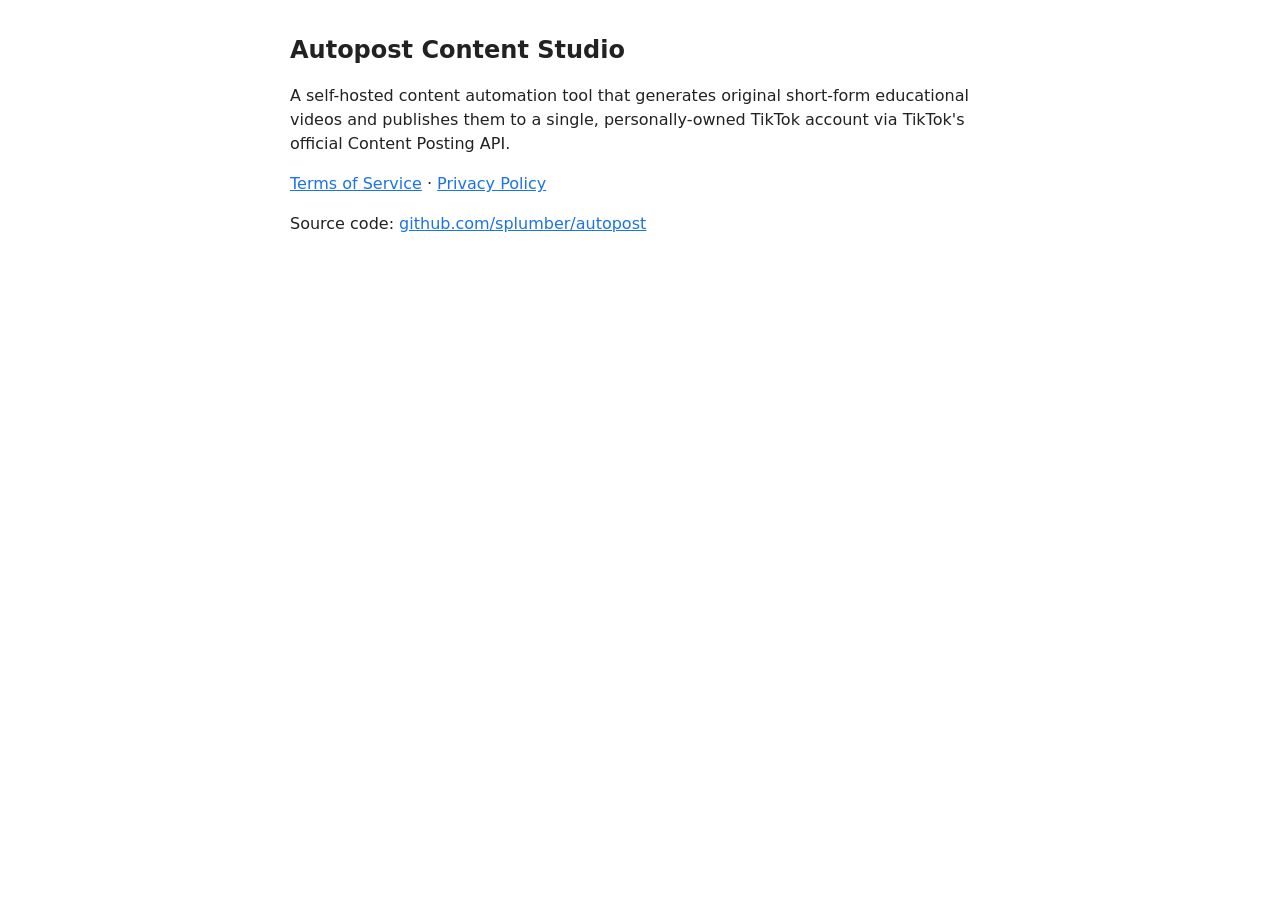
<file: docs/index.html>
<!doctype html>
<html lang="en">
<head>
<meta charset="utf-8">
<meta name="viewport" content="width=device-width, initial-scale=1">
<title>Autopost Content Studio</title>
<style>body{font-family:system-ui,sans-serif;max-width:700px;margin:2rem auto;padding:0 1rem;line-height:1.5;color:#222}h1{font-size:1.5rem}a{color:#1a73e8}</style>
</head>
<body>
<h1>Autopost Content Studio</h1>
<p>A self-hosted content automation tool that generates original short-form
educational videos and publishes them to a single, personally-owned TikTok
account via TikTok's official Content Posting API.</p>
<p><a href="terms.html">Terms of Service</a> &middot;
<a href="privacy.html">Privacy Policy</a></p>
<p>Source code: <a href="https://github.com/splumber/autopost">github.com/splumber/autopost</a></p>
</body>
</html>
</file>
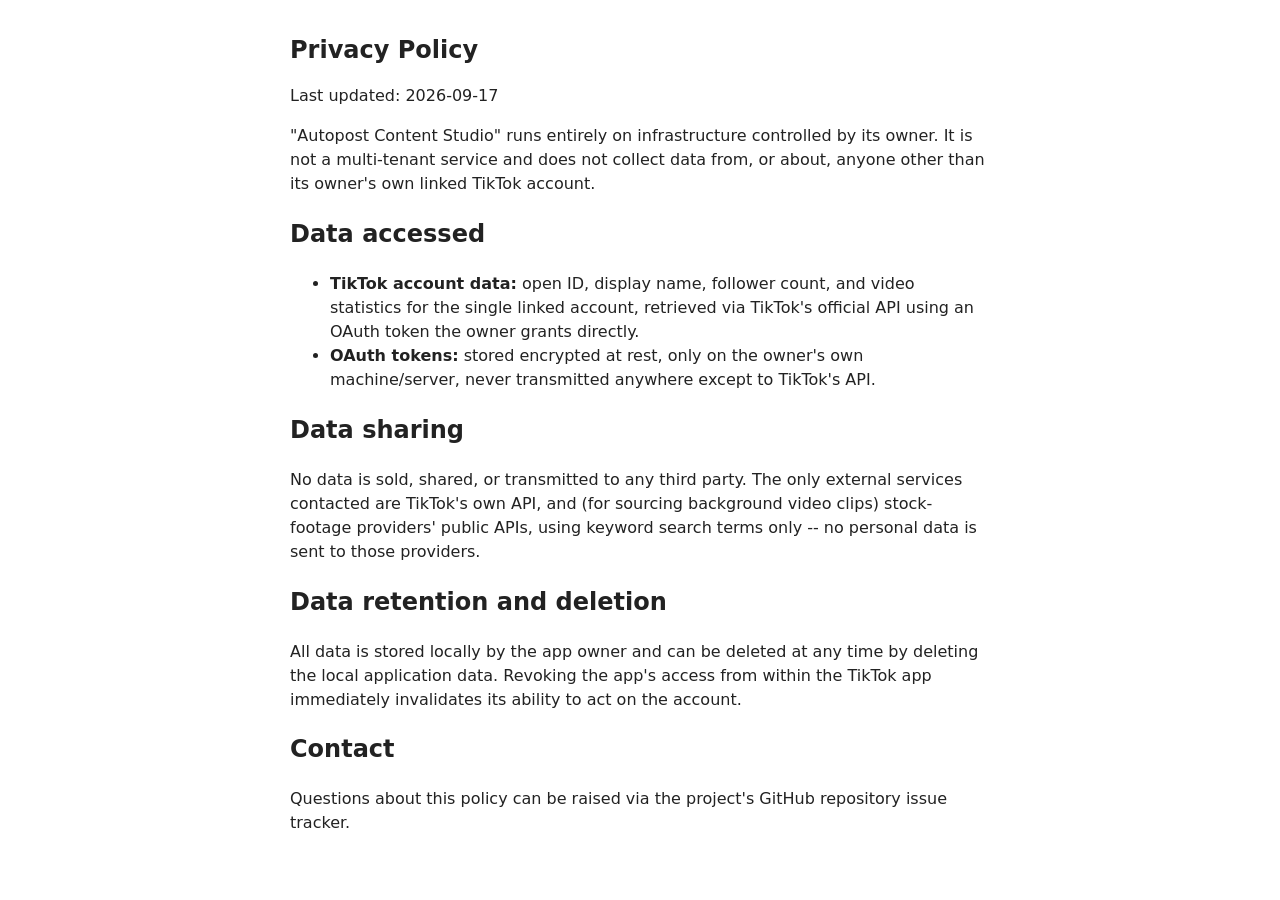
<file: docs/privacy.html>
<!doctype html>
<html lang="en">
<head>
<meta charset="utf-8">
<meta name="viewport" content="width=device-width, initial-scale=1">
<title>Privacy Policy - Autopost Content Studio</title>
<style>body{font-family:system-ui,sans-serif;max-width:700px;margin:2rem auto;padding:0 1rem;line-height:1.5;color:#222}h1{font-size:1.5rem}</style>
</head>
<body>
<h1>Privacy Policy</h1>
<p>Last updated: 2026-09-17</p>
<p>"Autopost Content Studio" runs entirely on infrastructure controlled by its
owner. It is not a multi-tenant service and does not collect data from, or
about, anyone other than its owner's own linked TikTok account.</p>
<h2>Data accessed</h2>
<ul>
<li><strong>TikTok account data:</strong> open ID, display name, follower
count, and video statistics for the single linked account, retrieved via
TikTok's official API using an OAuth token the owner grants directly.</li>
<li><strong>OAuth tokens:</strong> stored encrypted at rest, only on the
owner's own machine/server, never transmitted anywhere except to TikTok's
API.</li>
</ul>
<h2>Data sharing</h2>
<p>No data is sold, shared, or transmitted to any third party. The only
external services contacted are TikTok's own API, and (for sourcing
background video clips) stock-footage providers' public APIs, using
keyword search terms only -- no personal data is sent to those providers.</p>
<h2>Data retention and deletion</h2>
<p>All data is stored locally by the app owner and can be deleted at any
time by deleting the local application data. Revoking the app's access from
within the TikTok app immediately invalidates its ability to act on the
account.</p>
<h2>Contact</h2>
<p>Questions about this policy can be raised via the project's GitHub
repository issue tracker.</p>
</body>
</html>
</file>
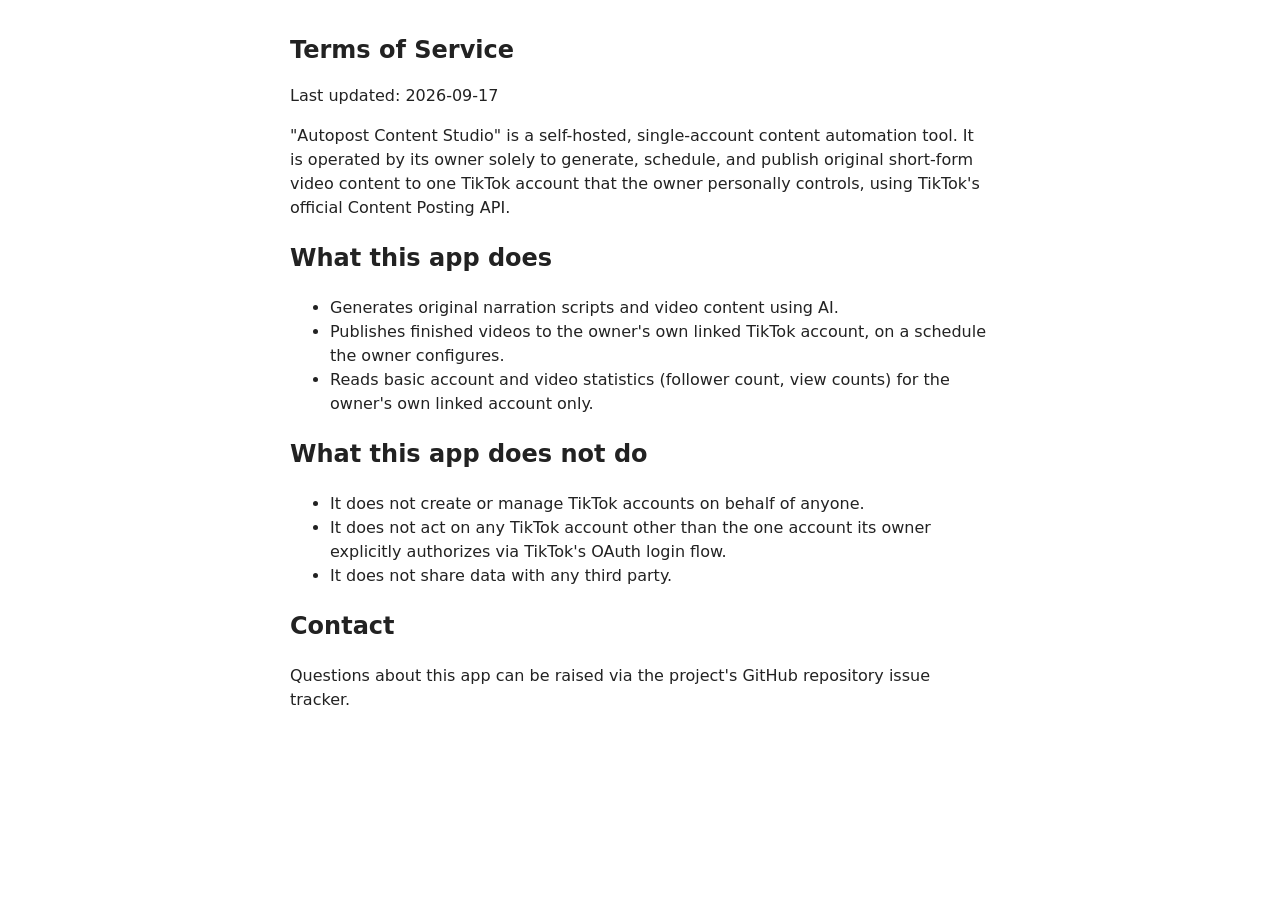
<file: docs/terms.html>
<!doctype html>
<html lang="en">
<head>
<meta charset="utf-8">
<meta name="viewport" content="width=device-width, initial-scale=1">
<title>Terms of Service - Autopost Content Studio</title>
<style>body{font-family:system-ui,sans-serif;max-width:700px;margin:2rem auto;padding:0 1rem;line-height:1.5;color:#222}h1{font-size:1.5rem}</style>
</head>
<body>
<h1>Terms of Service</h1>
<p>Last updated: 2026-09-17</p>
<p>"Autopost Content Studio" is a self-hosted, single-account content automation
tool. It is operated by its owner solely to generate, schedule, and publish
original short-form video content to one TikTok account that the owner
personally controls, using TikTok's official Content Posting API.</p>
<h2>What this app does</h2>
<ul>
<li>Generates original narration scripts and video content using AI.</li>
<li>Publishes finished videos to the owner's own linked TikTok account, on a
schedule the owner configures.</li>
<li>Reads basic account and video statistics (follower count, view counts)
for the owner's own linked account only.</li>
</ul>
<h2>What this app does not do</h2>
<ul>
<li>It does not create or manage TikTok accounts on behalf of anyone.</li>
<li>It does not act on any TikTok account other than the one account its
owner explicitly authorizes via TikTok's OAuth login flow.</li>
<li>It does not share data with any third party.</li>
</ul>
<h2>Contact</h2>
<p>Questions about this app can be raised via the project's GitHub repository
issue tracker.</p>
</body>
</html>
</file>
